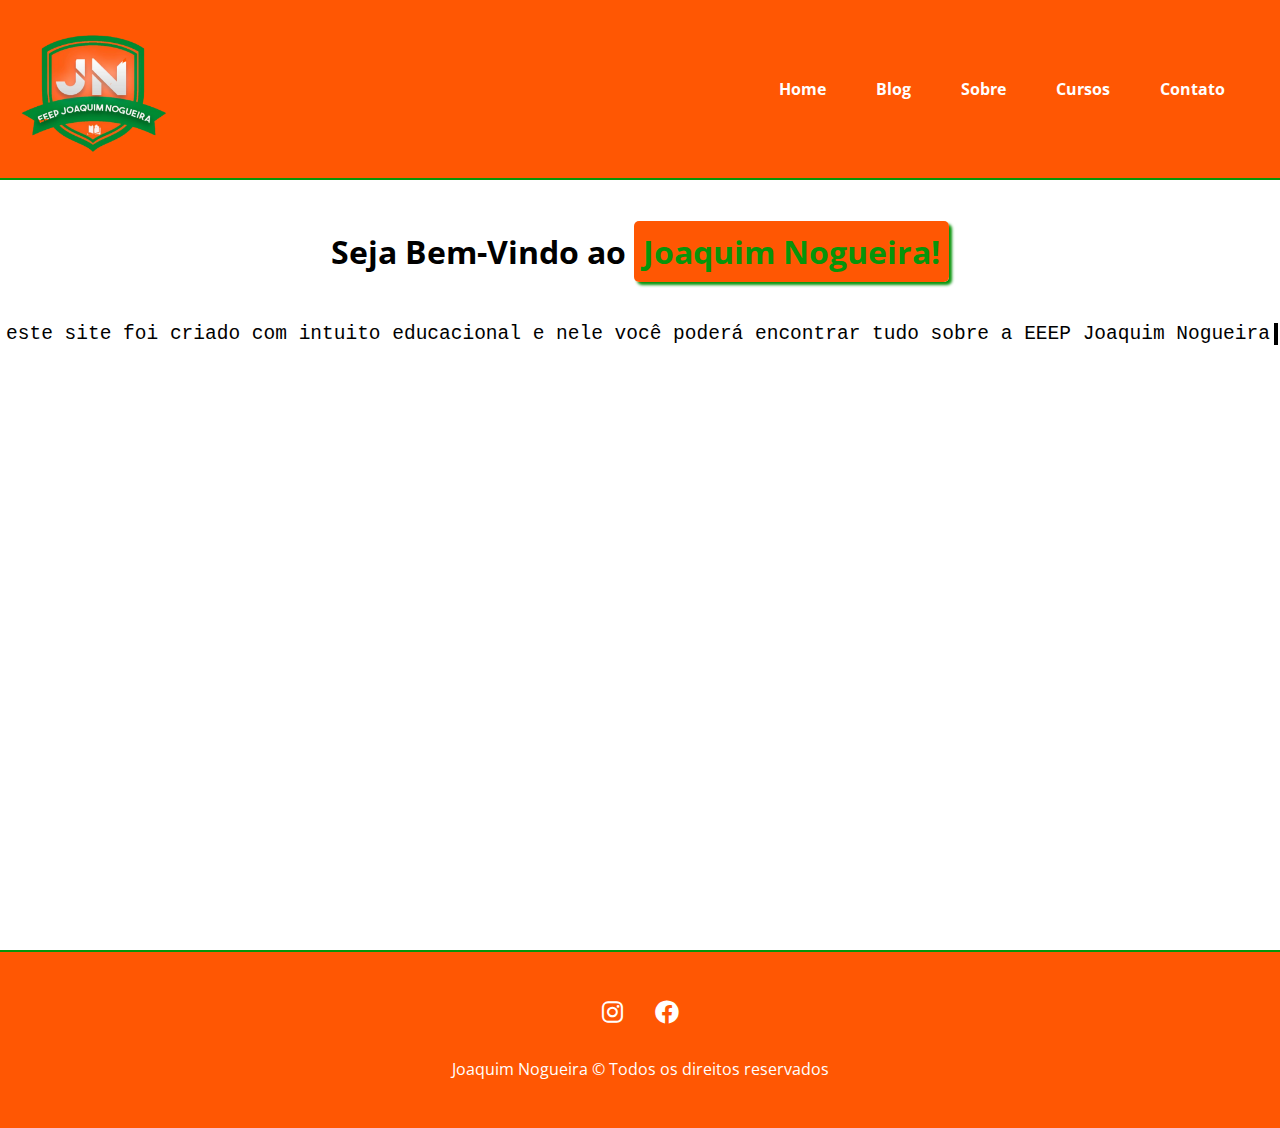
<file: pages/index.html>
<!DOCTYPE html>
<html lang="en">
<head>
    <meta charset="UTF-8">
    <meta http-equiv="X-UA-Compatible" content="IE=edge">
    <meta name="viewport" content="width=device-width, initial-scale=1.0">
    <link rel="stylesheet" href="../css/reset.css">
    <link rel="stylesheet" href="../css/home.css">
    <title>Joaquim Nogueira</title>
    <link rel="stylesheet" href="../fontAwesome/fontawesome-free-6.2.1-web/css/all.css">
</head>
<body>
    <nav class="navBar"> 
        <div class="image">
        <img src="../images/jnLogo.png" alt="logo JN">
        </div> 
        <ul class="list">
            <li class="item"><a href="./index.html">Home</a></li>
            <li class="item"><a href="#">Blog</a></li>
            <li class="item"><a href="#">Sobre</a></li>
            <li class="item"><a href="#">Cursos</a></li>
            <li class="item"><a href="#">Contato</a></li>
        </ul>
        </nav>

    <div class="center">
        <div class="text_home">
            <h1>Seja Bem-Vindo ao <span>Joaquim Nogueira!</span></h1>
        <div class="typewriting">
            <p>este site foi criado com intuito educacional e nele você poderá encontrar tudo sobre a EEEP Joaquim Nogueira</p>
        </div>
        </div>
    </div>
    <footer class="footer">
        <ul class="social_list">
            <li><i class="fa-brands fa-instagram"></i></li>
            <li><i class="fa-brands fa-facebook"></i></li>
        </ul>
        <p class="copyright">Joaquim Nogueira &copy; Todos os direitos reservados</p>
    </footer>
</body>
</html>
</file>
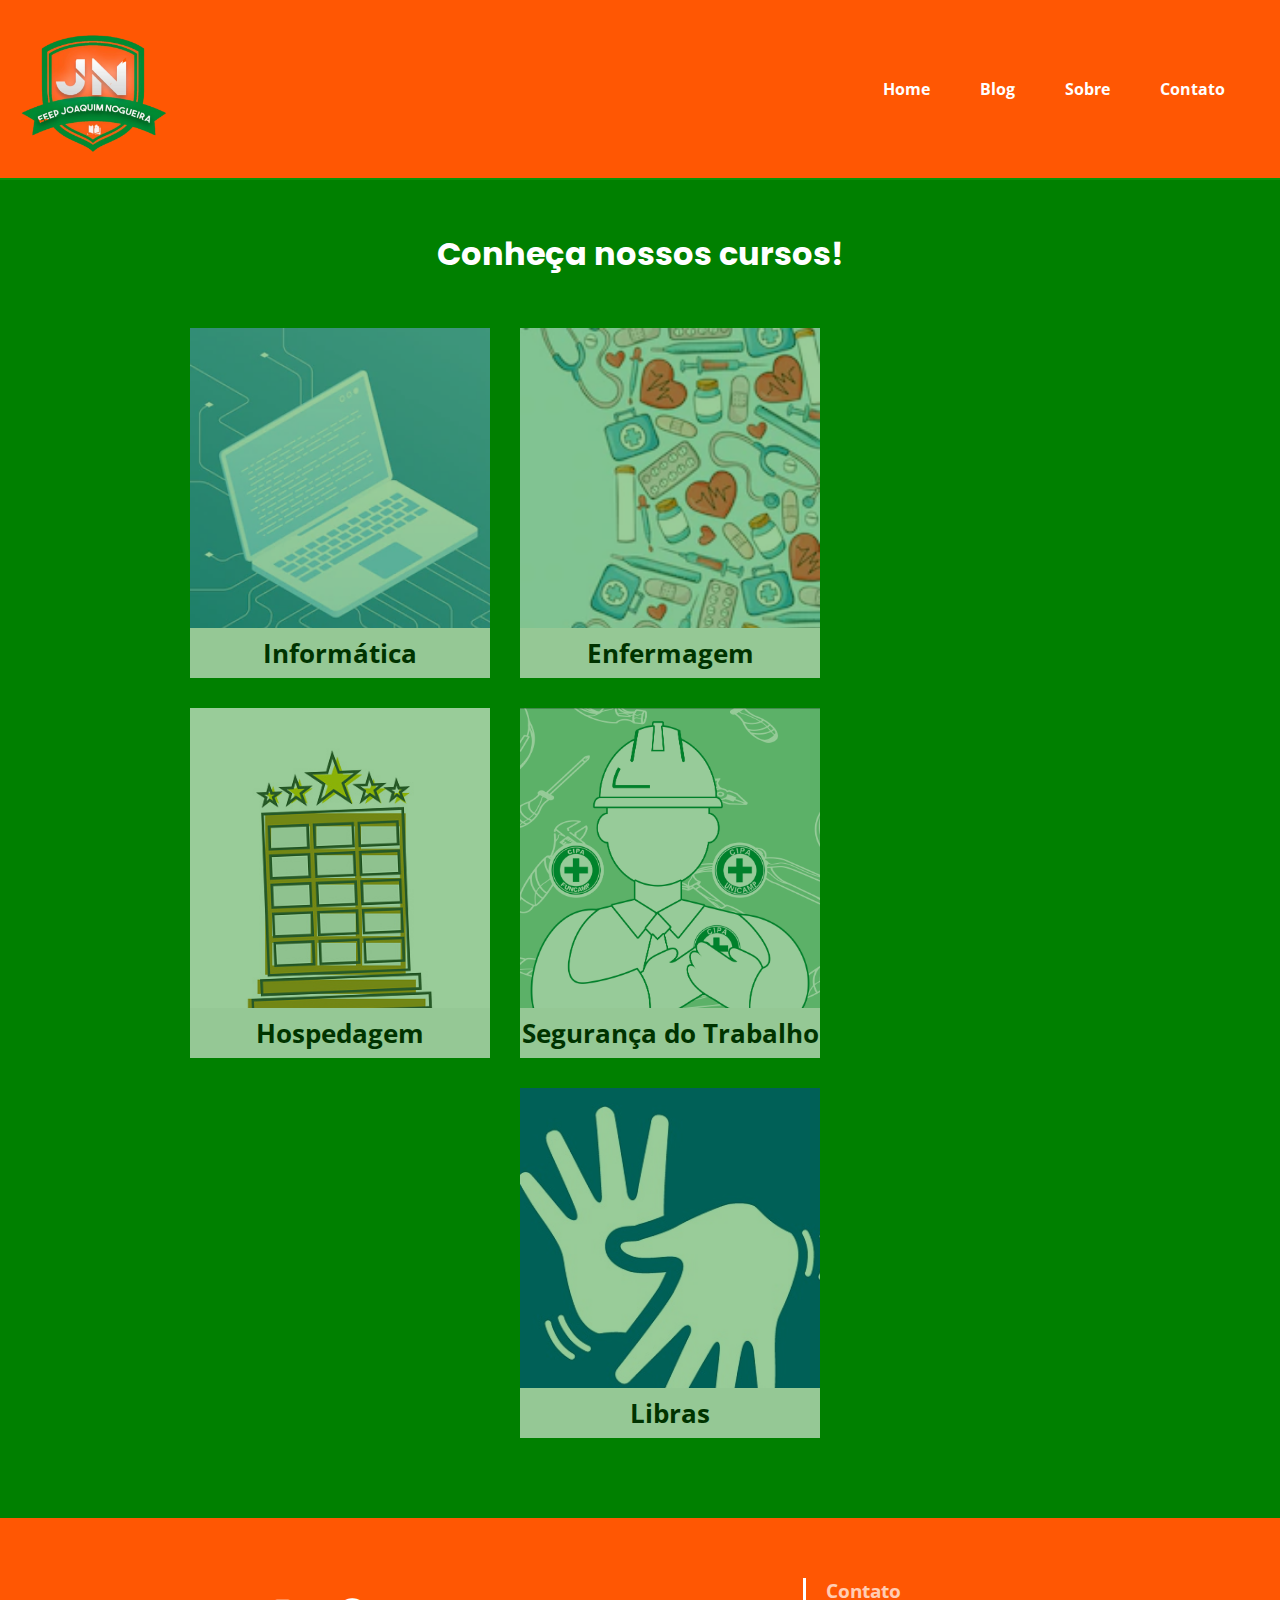
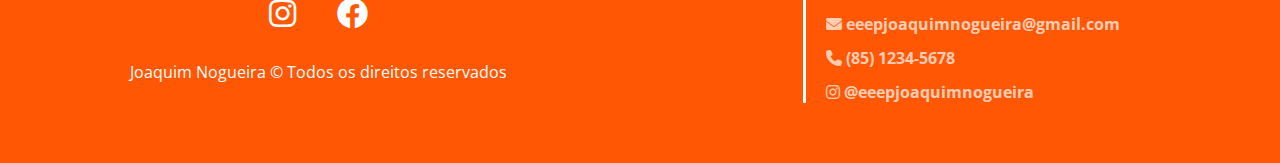
<file: pages/courses.html>
<!DOCTYPE html>
<html lang="en">
<head>
    <meta charset="UTF-8">
    <meta http-equiv="X-UA-Compatible" content="IE=edge">
    <meta name="viewport" content="width=device-width, initial-scale=1.0">
    <link rel="stylesheet" href="../css/reset.css">
    <link rel="stylesheet" href="../css/courses.css">
    <link rel="stylesheet" href="../fontAwesome/fontawesome-free-6.2.1-web/css/all.css">
    <title>Joaquim Nogueira | Cursos</title>
</head>
<body>
    <header>
            <img src="../images/jnLogo.png" alt="logo JN">
        <nav class="navBar">
                <ul class="list">
                    <li class="item"><a href="./index.html">Home</a></li>
                    <li class="item"><a href="#">Blog</a></li>
                    <li class="item"><a href="#">Sobre</a></li>
                    <li class="item"><a href="#footer">Contato</a></li>
                </ul>
            </div>
        </nav>
    </header>

    <main class="container">
        <h1>Conheça nossos cursos!</h1>
        <div class="cards">
            <a class="card info" href="../pages/courses-pages/info.html">
                <section class="title">
                    <h3>Informática</h3>
                </section>
            </a>
            <a class="card enfer" href="../pages/courses-pages/enfer.html">
                <section class="title">
                    <h3>Enfermagem</h3>
                </section>
            </a>
            <a class="card hosp" href="../pages/courses-pages/hospe.html">
                <section class="title">
                    <h3>Hospedagem</h3>
                </section>
            </a>
            <a class="card st" href="../pages/courses-pages/st.html">
                <section class="title">
                    <h3>Segurança do Trabalho</h3>
                </section>
            </a>
            <a class=" card nada">
                
            </a>
            <a class=" card libras" href="../pages/courses-pages/libras.html">
                <section class="title">
                    <h3>Libras</h3>
                </section>
            </a>
        </div>
    </main>
    <footer class="footer" id="footer">

        <div class="left">
            <ul class="social_list">
               <li><i class="fa-brands fa-instagram"></i></li>
               <li><i class="fa-brands fa-facebook"></i></li>
           </ul>
           <p class="copyright">Joaquim Nogueira &copy; Todos os direitos reservados</p> 
        </div>

        <div class="right">
            <h3>Contato</h3>
            <ul class="list">
                <li class="list-item"> <i class="fa-solid fa-envelope"></i> eeepjoaquimnogueira@gmail.com</li>
                <li class="list-item"><i class="fa-solid fa-phone"></i> (85) 1234-5678</li>
                <li class="list-item"><i class="fa-brands fa-instagram"></i> @eeepjoaquimnogueira</li>
            </ul>
        </div>
    </footer>
</body>
</html>
</file>
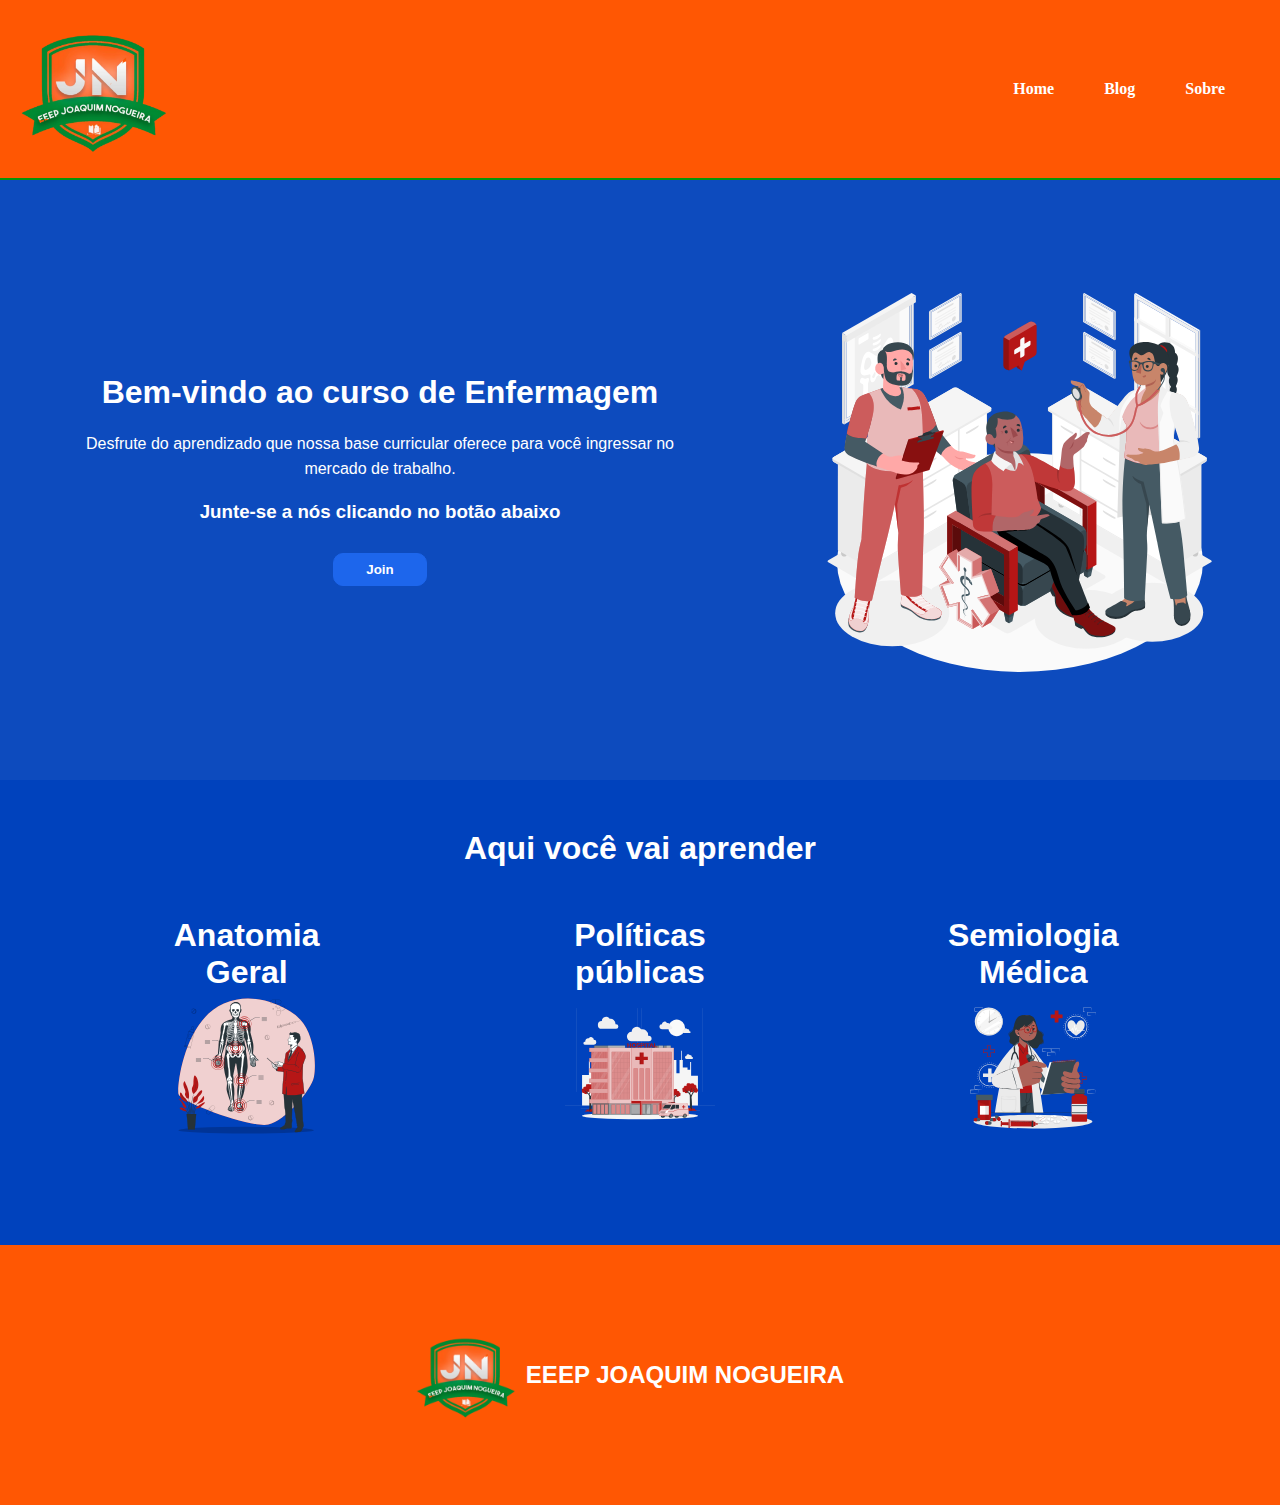
<file: pages/courses-pages/enfer.html>
<!DOCTYPE html>
<html lang="en">
<head>
    <meta charset="UTF-8">
    <meta http-equiv="X-UA-Compatible" content="IE=edge">
    <meta name="viewport" content="width=device-width, initial-scale=1.0">
    <link rel="stylesheet" href="/css/course.css">
    <title>Informática | Eeep Joaquim Nogurira</title>
</head>
<body>
    <header>
        <img src="/images/jnLogo.png" alt="logo JN">
    <nav class="navBar">
            <ul class="list">
                <li class="item"><a href="../index.html">Home</a></li>
                <li class="item"><a href="#">Blog</a></li>
                <li class="item"><a href="#">Sobre</a></li>
            </ul>
        </div>
    </nav>
    </header>

        <main>
            <section class="about">
                <div class="left">
                    <h1>Bem-vindo ao curso de Enfermagem</h1>
                    <p>Desfrute do aprendizado que nossa base curricular oferece para você ingressar no mercado de trabalho.</p>

                    <h3>Junte-se a nós clicando no botão abaixo</h3>
                    <button class="sign-btn">Join</button>
                </div>
                <div class="right">
                    <img src="/images/enfer-images/medical-care-animate.svg" alt="img-medical">
                </div>
            </section>
            <section class="learning">
                <div class="title"><h1>Aqui você vai aprender</h1></div>
                <div class="containers">
                    <div class="content">
                        <h1>Anatomia Geral</h1>
                        <img src="/images/enfer-images/Anatomia.svg" alt="Anatomia-Geral">
                    </div>
                    <div class="content">
                        <h1>Políticas públicas</h1>
                        <img src="/images/enfer-images/Politicas-publicas.svg" alt="Políticas públicas">
                    </div>
                    <div class="content">
                        <h1>Semiologia Médica</h1>
                        <img src="/images/enfer-images/Semiologia.svg" alt="Semiologia">
                    </div>
                </div>
            </section>
        </main>

        <footer class="footer">
            <img src="/images/jnLogo.png" alt="Logo JN">
            <h2>EEEP JOAQUIM NOGUEIRA</h2>
        </footer>
</body>
</html>
</file>
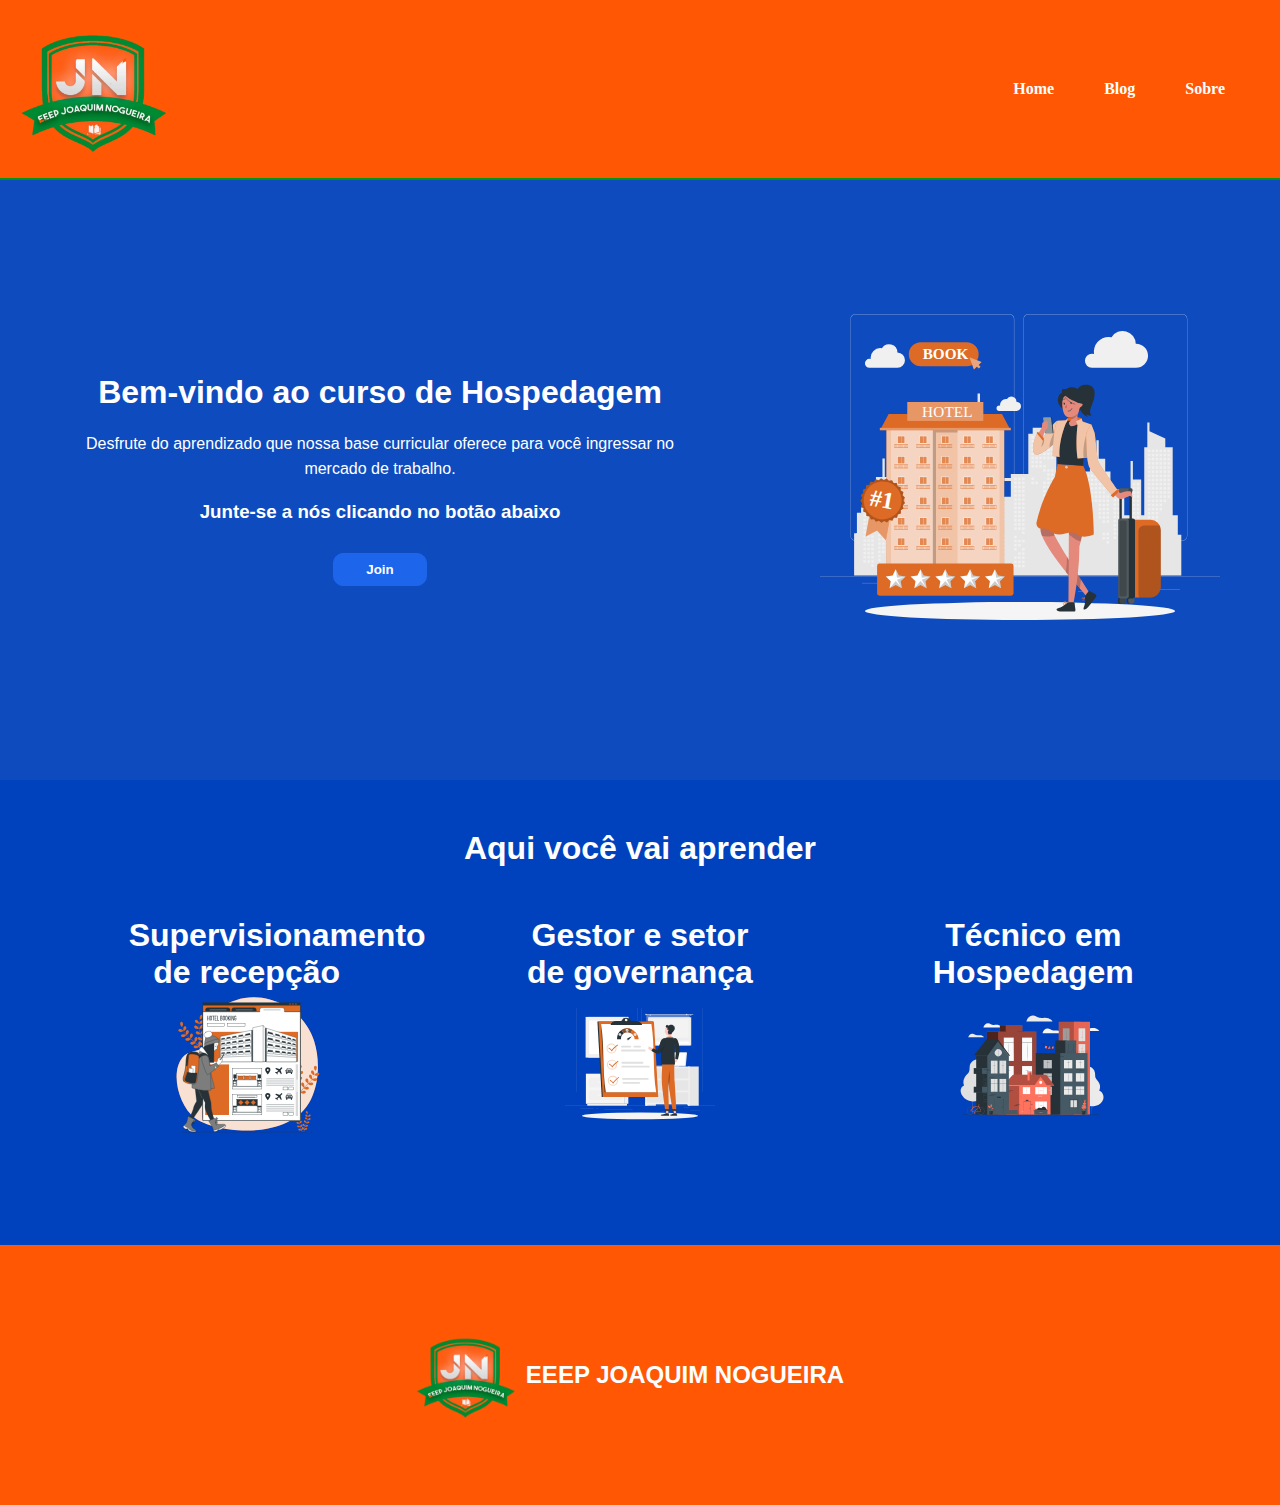
<file: pages/courses-pages/hospe.html>
<!DOCTYPE html>
<html lang="en">
<head>
    <meta charset="UTF-8">
    <meta http-equiv="X-UA-Compatible" content="IE=edge">
    <meta name="viewport" content="width=device-width, initial-scale=1.0">
    <link rel="stylesheet" href="/css/course.css">
    <title>Informática | Eeep Joaquim Nogurira</title>
</head>
<body>
    <header>
        <img src="/images/jnLogo.png" alt="logo JN">
    <nav class="navBar">
            <ul class="list">
                <li class="item"><a href="../index.html">Home</a></li>
                <li class="item"><a href="#">Blog</a></li>
                <li class="item"><a href="#">Sobre</a></li>
            </ul>
        </div>
    </nav>
    </header>

        <main>
            <section class="about">
                <div class="left">
                    <h1>Bem-vindo ao curso de Hospedagem</h1>
                    <p>Desfrute do aprendizado que nossa base curricular oferece para você ingressar no mercado de trabalho.</p>

                    <h3>Junte-se a nós clicando no botão abaixo</h3>
                    <button class="sign-btn">Join</button>
                </div>
                <div class="right">
                    <img src="/images/hosp-images/hosp-animate.svg" alt="img-hotel">
                </div>
            </section>
            <section class="learning">
                <div class="title"><h1>Aqui você vai aprender</h1></div>
                <div class="containers">
                    <div class="content">
                        <h1>Supervisionamento de recepção</h1>
                        <img src="/images/hosp-images/Recepção.svg" alt="Recepção">
                    </div>
                    <div class="content">
                        <h1>Gestor e setor de governança</h1>
                        <img src="/images/hosp-images/Governança.svg" alt="Governança">
                    </div>
                    <div class="content">
                        <h1>Técnico em Hospedagem</h1>
                        <img src="/images/hosp-images/Tec-Hosp.svg" alt="Hospedagem">
                    </div>
                </div>
            </section>
        </main>

        <footer class="footer">
            <img src="/images/jnLogo.png" alt="Logo JN">
            <h2>EEEP JOAQUIM NOGUEIRA</h2>
        </footer>
</body>
</html>
</file>
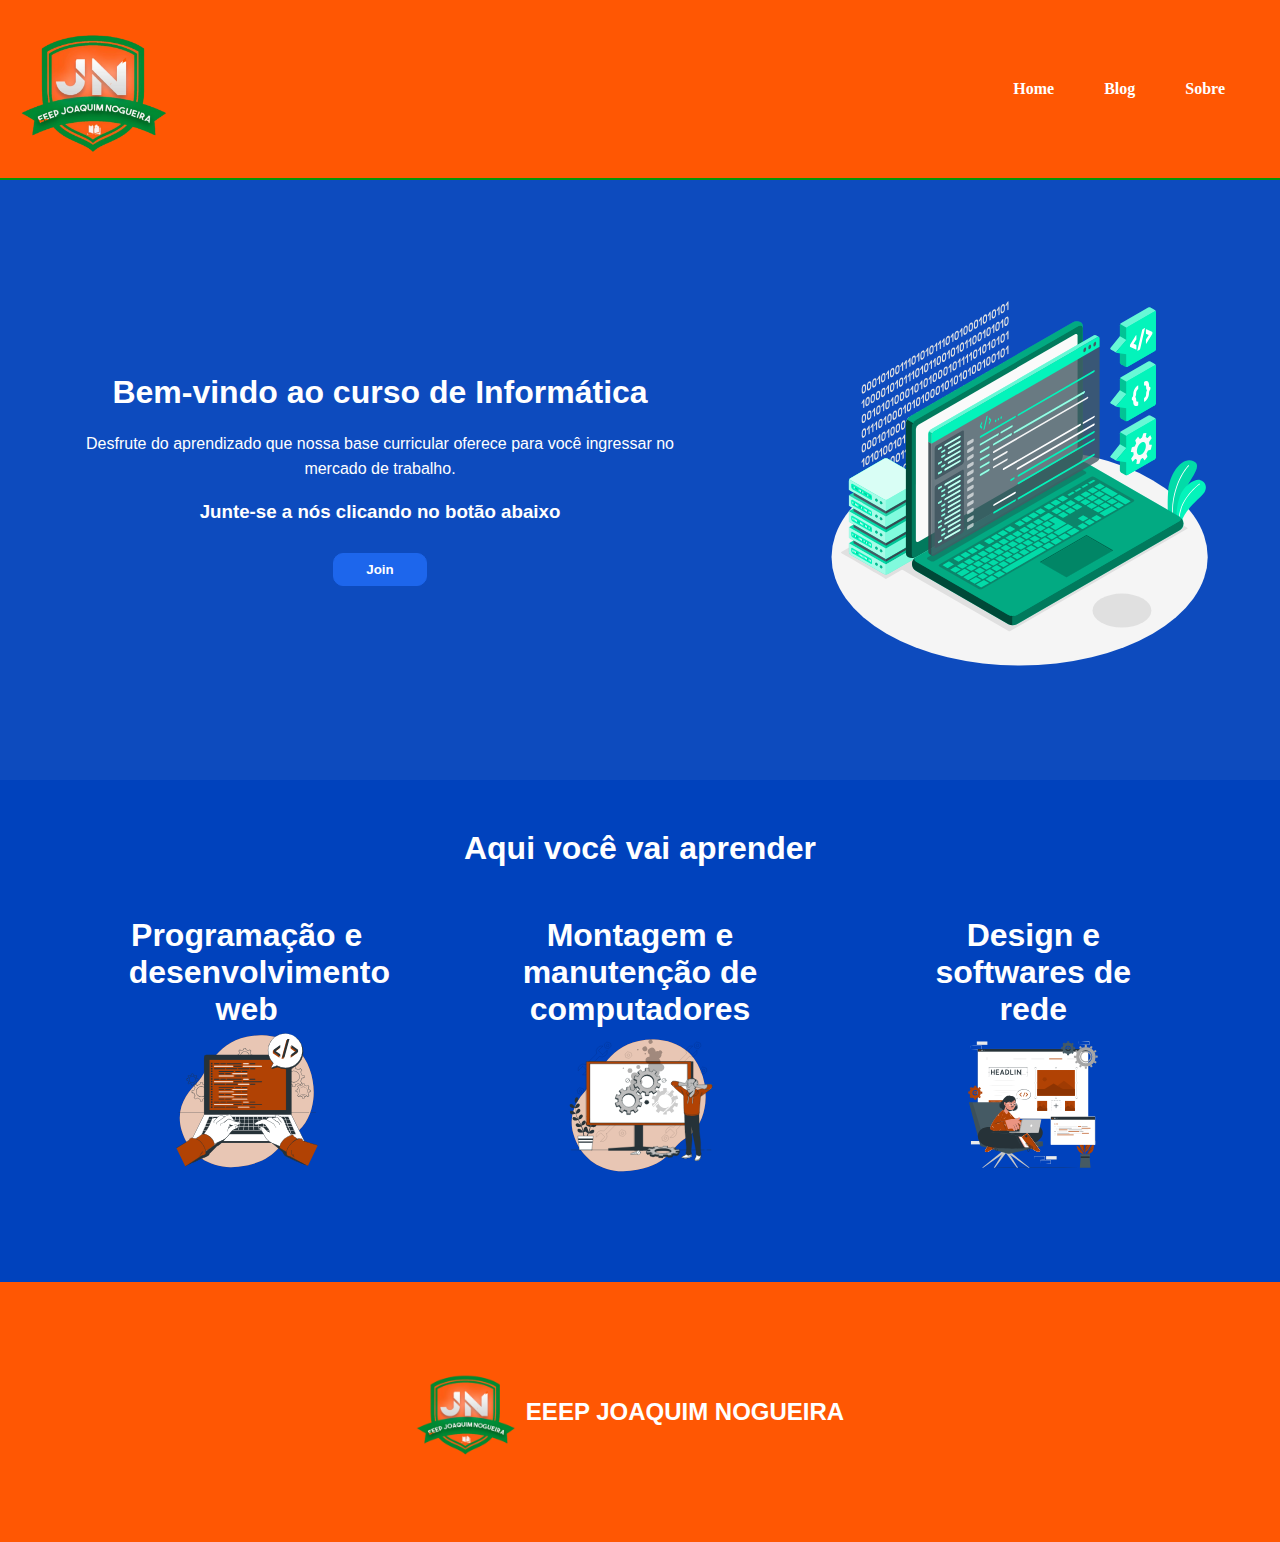
<file: pages/courses-pages/info.html>
<!DOCTYPE html>
<html lang="en">
<head>
    <meta charset="UTF-8">
    <meta http-equiv="X-UA-Compatible" content="IE=edge">
    <meta name="viewport" content="width=device-width, initial-scale=1.0">
    <link rel="stylesheet" href="/css/course.css">
    <title>Informática | Eeep Joaquim Nogurira</title>
</head>
<body>
    <header>
        <img src="/images/jnLogo.png" alt="logo JN">
    <nav class="navBar">
            <ul class="list">
                <li class="item"><a href="../index.html">Home</a></li>
                <li class="item"><a href="#">Blog</a></li>
                <li class="item"><a href="#">Sobre</a></li>
            </ul>
        </div>
    </nav>
    </header>

        <main>
            <section class="about">
                <div class="left">
                    <h1>Bem-vindo ao curso de Informática</h1>
                    <p>Desfrute do aprendizado que nossa base curricular oferece para você ingressar no mercado de trabalho.</p>

                    <h3>Junte-se a nós clicando no botão abaixo</h3>
                    <button class="sign-btn">Join</button>
                </div>
                <div class="right">
                    <img src="/images/infor-images/coding-animate.svg" alt="img-computer">
                </div>
            </section>
            <section class="learning">
                <div class="title"><h1>Aqui você vai aprender</h1></div>
                <div class="containers">
                    <div class="content">
                        <h1>Programação e desenvolvimento web</h1>
                        <img src="/images/infor-images/web-img.svg" alt="Programming Web">
                    </div>
                    <div class="content">
                        <h1>Montagem e manutenção de computadores</h1>
                        <img src="/images/infor-images/hardware-img.svg" alt="Hardware">
                    </div>
                    <div class="content">
                        <h1>Design e softwares de rede</h1>
                        <img src="/images/infor-images/design-img.svg" alt="Design">
                    </div>
                </div>
            </section>
        </main>

        <footer class="footer">
            <img src="/images/jnLogo.png" alt="Logo JN">
            <h2>EEEP JOAQUIM NOGUEIRA</h2>
        </footer>
</body>
</html>
</file>
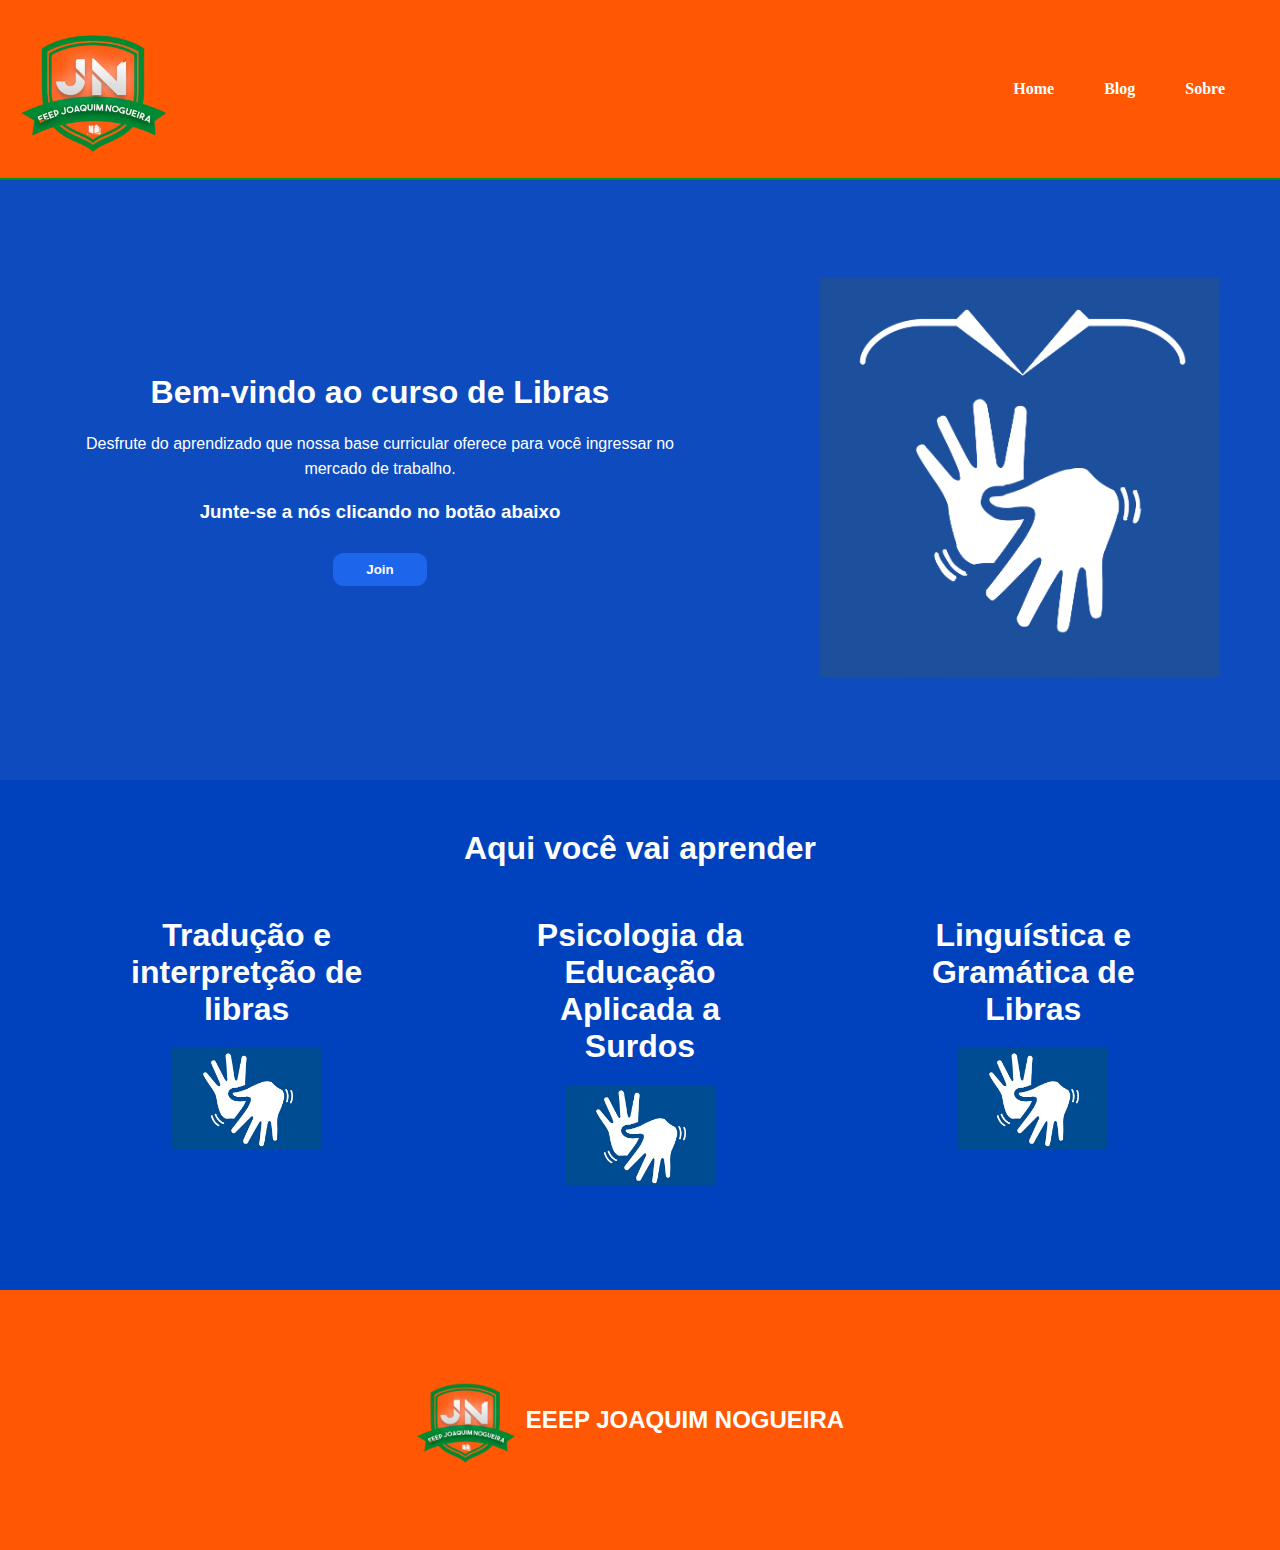
<file: pages/courses-pages/libras.html>
<!DOCTYPE html>
<html lang="en">
<head>
    <meta charset="UTF-8">
    <meta http-equiv="X-UA-Compatible" content="IE=edge">
    <meta name="viewport" content="width=device-width, initial-scale=1.0">
    <link rel="stylesheet" href="/css/course.css">
    <title>Informática | Eeep Joaquim Nogurira</title>
</head>
<body>
    <header>
        <img src="/images/jnLogo.png" alt="logo JN">
    <nav class="navBar">
            <ul class="list">
                <li class="item"><a href="../index.html">Home</a></li>
                <li class="item"><a href="#">Blog</a></li>
                <li class="item"><a href="#">Sobre</a></li>
            </ul>
        </div>
    </nav>
    </header>

        <main>
            <section class="about">
                <div class="left">
                    <h1>Bem-vindo ao curso de Libras</h1>
                    <p>Desfrute do aprendizado que nossa base curricular oferece para você ingressar no mercado de trabalho.</p>

                    <h3>Junte-se a nós clicando no botão abaixo</h3>
                    <button class="sign-btn">Join</button>
                </div>
                <div class="right">
                    <img src="/images/libras-img/libras-page-initial.png" alt="img-libras">
                </div>
            </section>
            <section class="learning">
                <div class="title"><h1>Aqui você vai aprender</h1></div>
                <div class="containers">
                    <div class="content">
                        <h1 style="margin-bottom: 20px;">Tradução e interpretção de libras</h1>
                        <img src="/images/libras-logo.png" alt="Tradução-Interpretação">
                    </div>
                    <div class="content">
                        <h1 style="margin-bottom: 20px;">Psicologia da Educação Aplicada a Surdos</h1>
                        <img src="/images/libras-logo.png" alt="Educação-Aplicada">
                    </div>
                    <div class="content">
                        <h1 style="margin-bottom: 20px;">Linguística e Gramática de Libras</h1>
                        <img src="/images/libras-logo.png" alt="Linguística-Gramática">
                    </div>
                </div>
            </section>
        </main>

        <footer class="footer">
            <img src="/images/jnLogo.png" alt="Logo JN">
            <h2>EEEP JOAQUIM NOGUEIRA</h2>
        </footer>
</body>
</html>
</file>
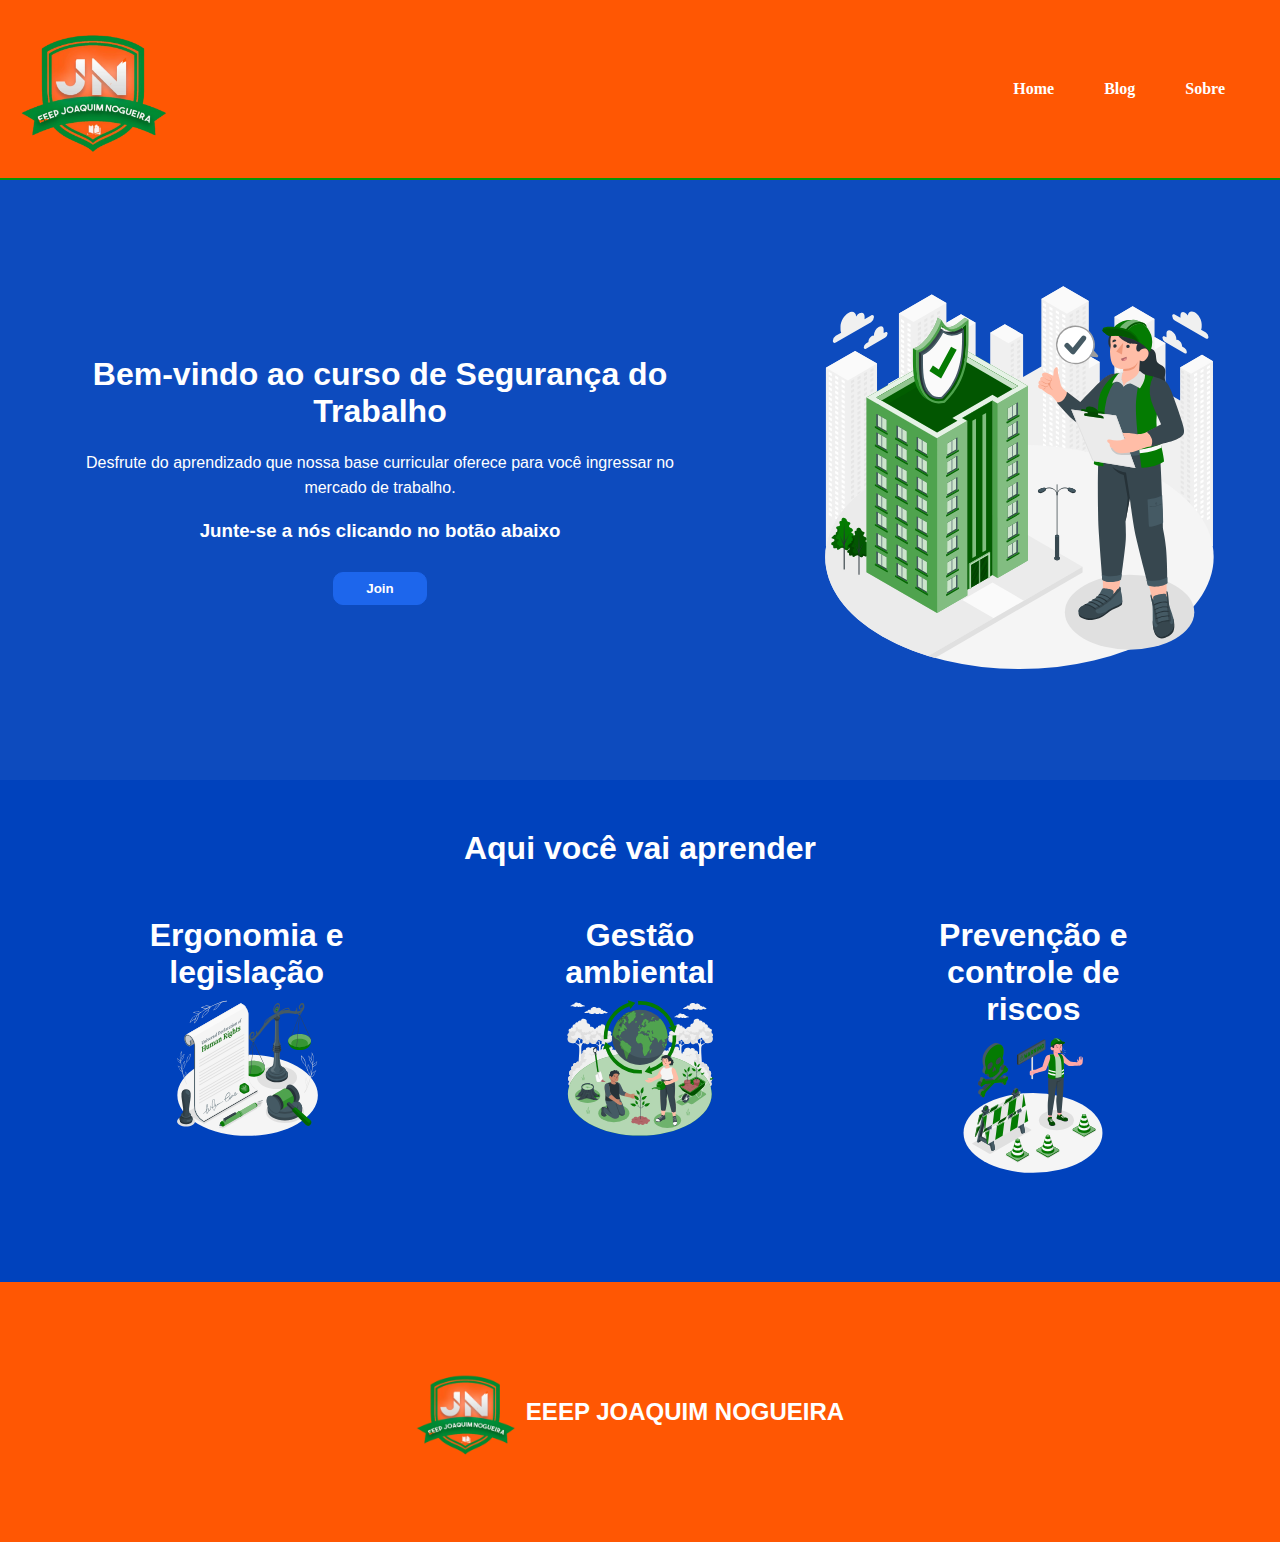
<file: pages/courses-pages/st.html>
<!DOCTYPE html>
<html lang="en">
<head>
    <meta charset="UTF-8">
    <meta http-equiv="X-UA-Compatible" content="IE=edge">
    <meta name="viewport" content="width=device-width, initial-scale=1.0">
    <link rel="stylesheet" href="/css/course.css">
    <title>Informática | Eeep Joaquim Nogurira</title>
</head>
<body>
    <header>
        <img src="/images/jnLogo.png" alt="logo JN">
    <nav class="navBar">
            <ul class="list">
                <li class="item"><a href="../index.html">Home</a></li>
                <li class="item"><a href="#">Blog</a></li>
                <li class="item"><a href="#">Sobre</a></li>
            </ul>
        </div>
    </nav>
    </header>

        <main>
            <section class="about">
                <div class="left">
                    <h1>Bem-vindo ao curso de Segurança do Trabalho</h1>
                    <p>Desfrute do aprendizado que nossa base curricular oferece para você ingressar no mercado de trabalho.</p>

                    <h3>Junte-se a nós clicando no botão abaixo</h3>
                    <button class="sign-btn">Join</button>
                </div>
                <div class="right">
                    <img src="/images/st-images/st-page-initial.svg" alt="img-computer">
                </div>
            </section>
            <section class="learning">
                <div class="title"><h1>Aqui você vai aprender</h1></div>
                <div class="containers">
                    <div class="content">
                        <h1>Ergonomia e legislação</h1>
                        <img src="/images/st-images/politc.svg" alt="Legislação">
                    </div>
                    <div class="content">
                        <h1>Gestão ambiental</h1>
                        <img src="/images/st-images/gestao-ambiental.svg" alt="gestao-ambiental">
                    </div>
                    <div class="content">
                        <h1>Prevenção e controle de riscos</h1>
                        <img src="/images/st-images/risco.svg" alt="Controle de riscos">
                    </div>
                </div>
            </section>
        </main>

        <footer class="footer">
            <img src="/images/jnLogo.png" alt="Logo JN">
            <h2>EEEP JOAQUIM NOGUEIRA</h2>
        </footer>
</body>
</html>
</file>
<file: css/home.css>
.navBar{
    width: 100%;
    height: 20vh;
    background-color: #ff5703;
    display: flex;
    justify-content: space-between;
    padding: 15px 5px 15px 20px;
    border-bottom:2px solid #07940a;
}
.image{
    display: flex;
    justify-content: center;
    align-items: center;
    height: 100%;
}
.image img{
    width: 100%;
    height: 100%;
    
}
.list{
    display: flex;
    justify-content: center;
    align-items: center;
    list-style: none;
}
.item{
    margin-right: 20px;
}
.item a{
    text-decoration: none;
    color: #fff;
    transition: .5s;
    font-size: 1em;
    font-weight: bold;
    padding: 0 30px 10px 0;
    position: relative;
}
.item a:hover{
    color: #07940a;
}

.item a::after{
    content: '';
    width: 0;
    height: 4px;
    border-radius: 10px;
    background-color: #07940a;
    bottom: 0;
    left: 0;
    position: absolute;
    transition: .5s;
}
.item a:hover::after{
    width: 100%;
}
.center{
    height: 80vh;
}
.footer{
    background-color: #ff5703 ;
    color: #fff;
    padding: 3em;
    text-align: center;
    border-top:2px solid #07940a;
}

.social_list{
    display: flex;
    justify-content: center;
    list-style-type: none;
}

.social_list li{
    margin: 0 1em;
}
.social_list li:hover{
    color:#07940a;
}
.social_list i{
    font-size: 1.5em;
    cursor: pointer;
    transition: .5s;
}

.copyright{
    margin-top: 2em;
}
.copyright span{
    font-weight: bold;
    color: #ffbb33;
}
.text_home{
    width: 100%;
    text-align: center;
    pointer-events: none;
}
.text_home span{
    padding: 9px;
    background-color: #ff5703;
    color: #07940a;
    border-radius: 5px;
    box-shadow: 3px 3px 3px;
}
.text_home h1{
    margin: 50px 0 50px 0;
}
.typewriting{
    width: 100%;
    flex-wrap: wrap;
    display: flex;
    justify-content: center;
    
}
.text_home p{
    font-size: 1.5em;
    border-right: 4px solid;
    width: 109ch;
    font-family: monospace;
    white-space: nowrap;
    overflow: hidden;
    animation: typing 11s steps(109),
    blinking 0.5s infinite step-end alternate;
    flex-wrap: wrap;

}
@keyframes typing{
    from{
        width: 0;
    }
}
@keyframes blinking{
    50%{
        border-color: transparent;
    }
}
</file>
<file: css/courses.css>
@import url('https://fonts.googleapis.com/css2?family=Poppins:wght@100;200;300;400;500;600&display=swap');

html {
    scroll-behavior: smooth;
}


@keyframes transition {
    0% {
        opacity: 0.5;
        transform: translateX(-300px);
    }
    100% {
        opacity: 1;
        transform: translateX(0);
    }
}

 body {
    animation: transition 1s;
} 

header {
    width: 100%;
    height: 20vh;
    background-color: #ff5703;
    display: flex;
    justify-content: space-between;
    align-items: center;
    padding: 15px 5px 15px 20px;
    border-bottom:2px solid #07940a;
}


header :where(img){
    display: flex;
    height: 100%;
}


.navBar :where( .list){
    display: flex;
    list-style: none;
}

.navBar :where(li){
    margin-right: 20px;
}

.navBar :where(a){
    text-decoration: none;
    color: #fff;
    font-size: 1rem;
    font-weight: bolder;
    padding: 0 30px 10px 0;
    position: relative;
}

.item a:hover{
    color: #07940a;
}

.item a::after{
    content: '';
    width: 0;
    height: 4px;
    border-radius: 10px;
    background-color: #07940a;
    bottom: 0;
    left: 0;
    position: absolute;
    transition: .5s;
}
.item a:hover::after{
    width: 100%;
}

main {
    width: 100%;
    height: 100%;
    padding-top: 50px;
    text-align: center;
    background: green;
}

main > h1 {
    color: #fff;
    font-family: 'Poppins', sans-serif;
}

.cards {
    display: flex;
    width: 75%;
    flex-direction: row;
    flex-wrap: wrap;
    margin: 0 auto;
    padding: 50px 0;
}

.cards > a {
    margin-left: 30px;
    margin-bottom: 30px;
}

.card {
    background-size: cover;
}

.info {background-image: url('../images/info-logo.png'); background-position: left;}

.enfer {background-image: url('../images/enfer-logo.png');background-position: right;}

.hosp {background-image: url('../images/hospedagem-logo.png');background-position: center;}

.st {background-image: url('../images/st-logo.png');background-position: center;}

.libras {background-image: url('../images/libras-logo.png'); background-position: center;}

.nada {display: hidden;}


.card {
    width: 300px;
    height: 350px;
    opacity: 0.6;
    transition: .5s all ease-in-out;
    text-decoration: none;
}

 .title {
   display: flex;
   justify-content: center;
   align-items: center;
   margin-top: 300px;
   background: rgb(248, 248, 248);
   color: black;
   height: 50px;
   font-size: 1.4rem;
   text-align: center;
   
}

.card:hover{
    scale: 1.1;
    opacity: 1;
    cursor: pointer;
}

.footer {
    padding: 5em;
    background-color: #ff5703;
    color: #fff;
    font-family: Helvetica, sans-serif;
    width: 100%;
    display: flex;
    align-items: center;
    position: relative;
}

.left {
    margin-left: 50px;
    display: flex;
    flex-direction: column;
    justify-content: flex-start;
    text-align: center;
}

.left :where(ul,li){
    list-style: none;
    display: flex;
    justify-content: center;
}

.left :where(li){
    font-size: 1.3rem;    
    margin: 0 1em;
}

.social_list li:hover{
    color:#07940a;
}
.social_list i{
    font-size: 1.5em;
    cursor: pointer;
    transition: .5s;
}

.left > p {
    margin-top: 2em;
}

.right{
    position: absolute;
    right: 10em;
    border-left: 3px solid #fff;
    padding-left: 20px;
    height: 125px;
}

.right > h3 {
    margin-bottom: 10px;
    opacity: .7;
    transition: .3s all ease-in-out;
}

.right > h3:hover{
    opacity: 1;
    cursor: pointer;
}

.right > ul {
    list-style: none;
}

.right :where(li) {
    margin-bottom: 12px;
    font-weight: 700;
    opacity: .7;
    transition: .3s all ease-in-out;
}

.right :where(li):hover{
    opacity: 1;
    cursor: pointer;
}
</file>
<file: css/course.css>
* {
  margin: 0;
  padding: 0;
  box-sizing: border-box;
}

@import url("https://fonts.googleapis.com/css2?family=Poppins:wght@100;200;300;400;500;600&display=swap");

@keyframes transition {
  0% {
    opacity: 0.5;
    transform: translateX(-300px);
  }
  100% {
    opacity: 1;
    transform: translateX(0);
  }
}

body {
  animation: transition 1s;
}

header {
  width: 100%;
  height: 20vh;
  background-color: #ff5703;
  display: flex;
  justify-content: space-between;
  align-items: center;
  padding: 15px 5px 15px 20px;
  border-bottom: 2px solid #07940a;
}

header :where(img) {
  display: flex;
  height: 100%;
}

.navBar :where(.list) {
  display: flex;
  list-style: none;
}

.navBar :where(li) {
  margin-right: 20px;
}

.navBar :where(a) {
  text-decoration: none;
  color: #fff;
  font-size: 1rem;
  font-weight: bolder;
  padding: 0 30px 10px 0;
  position: relative;
}

.item a:hover {
  color: #07940a;
}

.item a::after {
  content: "";
  width: 0;
  height: 4px;
  border-radius: 10px;
  background-color: #07940a;
  bottom: 0;
  left: 0;
  position: absolute;
  transition: 0.5s;
}
.item a:hover::after {
  width: 100%;
}

main {
  width: 100%;
  height: 100%;
  background: rgb(3, 51, 139);
}

.about {
  background: rgb(13, 75, 190);
  width: auto;
  height: 600px;
  display: flex;
  justify-content: space-around;
  align-items: center;
}

.left {
  width: 50%;
  color: #fff;
  font-family: "Poppins", sans-serif;
  text-align: center;
}

.left :where(p) {
  line-height: 25px;
  margin: 20px 0;
}

.left :where(button.sign-btn) {
  margin-top: 30px;
  font-weight: bold;
  border-radius: 10px;
  padding: 0.5rem 2rem;
  border: 1px solid #1d66ec;
  transition: 0.5s;
  background: #1d66ec;
  color: #fff;
  cursor: pointer;
}

.left :where(button.sign-btn):hover {
  background: #03338b;
  border: 1px solid #03338b;

  color: #fff;
}

.about > .right img {
  width: 400px;
}

.learning {
  background-color: #0042bd;
  width: 100%;
  padding: 50px;
}

.learning > .title {
  text-align: center;
  color: #fff;
  font-family: "Poppins", sans-serif;
}

.containers {
    margin: 50px 0;
    display: flex;
    justify-content: space-around;
}

.content {
  display: inline-block;
  color: #fff;
  font-family: "Poppins", sans-serif;
  text-align: center;
  width: 20%;
}

.content > img {
  width: 150px;
}

.footer {
  padding: 5em;
  background-color: #ff5703;
  color: #fff;
  font-family: Helvetica, sans-serif;
  width: 100%;
  display: flex;
  align-items: center;
  justify-content: center;
  position: relative;
}

.footer > h2 {
  margin-right: 20px;
}

.footer > img {
  margin-right: 10px;
  width: 100px;
}
</file>
